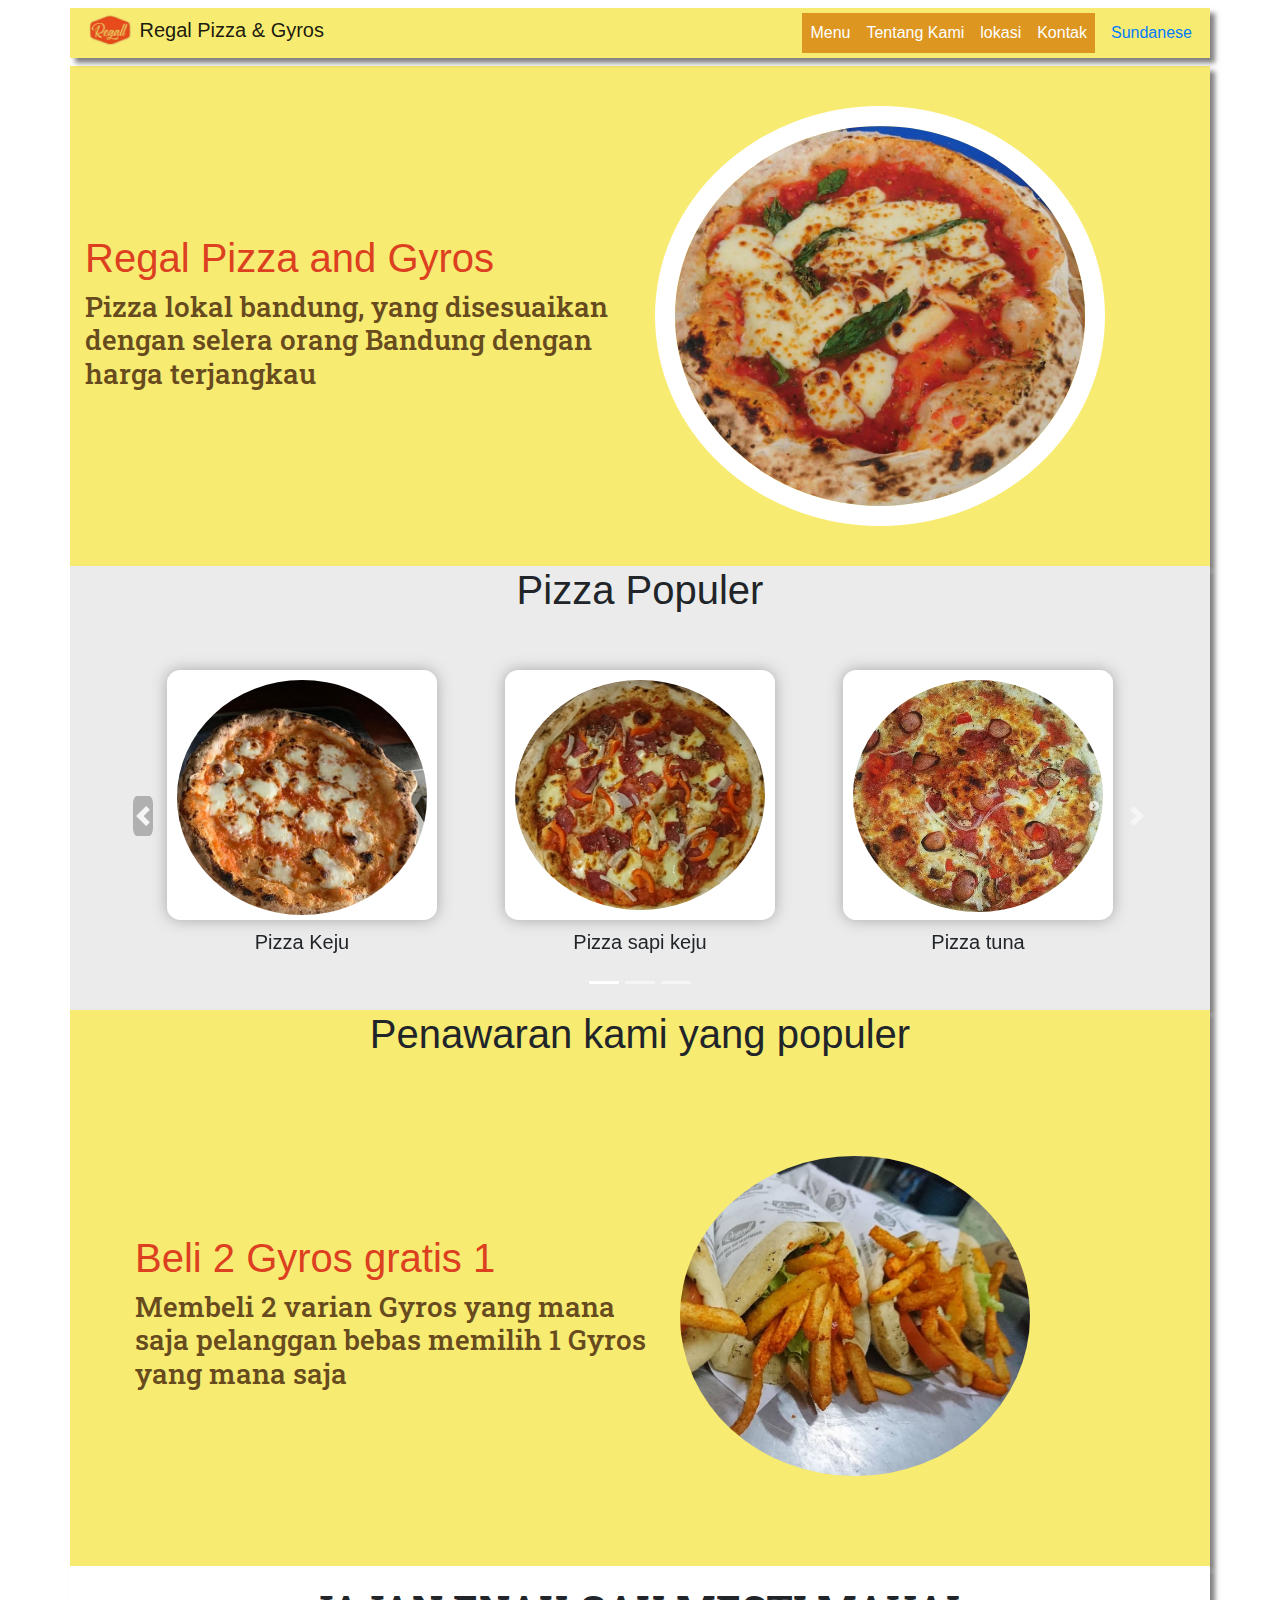
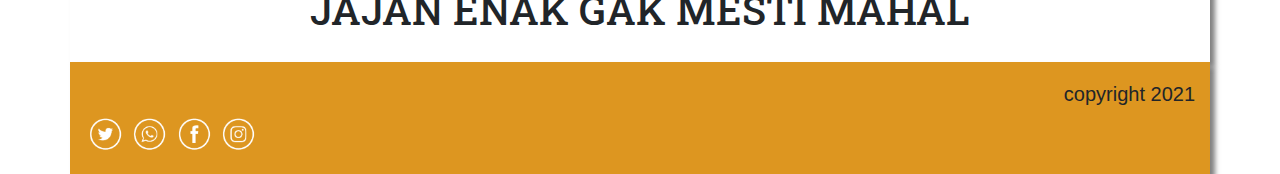
<file: index.html>
<!DOCTYPE html>
<html lang="en">
<head>
    <meta charset="UTF-8">
    <meta http-equiv="X-UA-Compatible" content="IE=edge">
    <meta name="viewport" content="width=device-width, initial-scale=1.0">
    <title>Document</title>
</head>
<body>
<a href="Indonesia/index.html">
    <img src="sinar jy abadi-1.jpg" alt="" width="100%">
</a>

<script>window.location.href = 'Indonesia/index.html'</script>
</body>
</html>
</file>
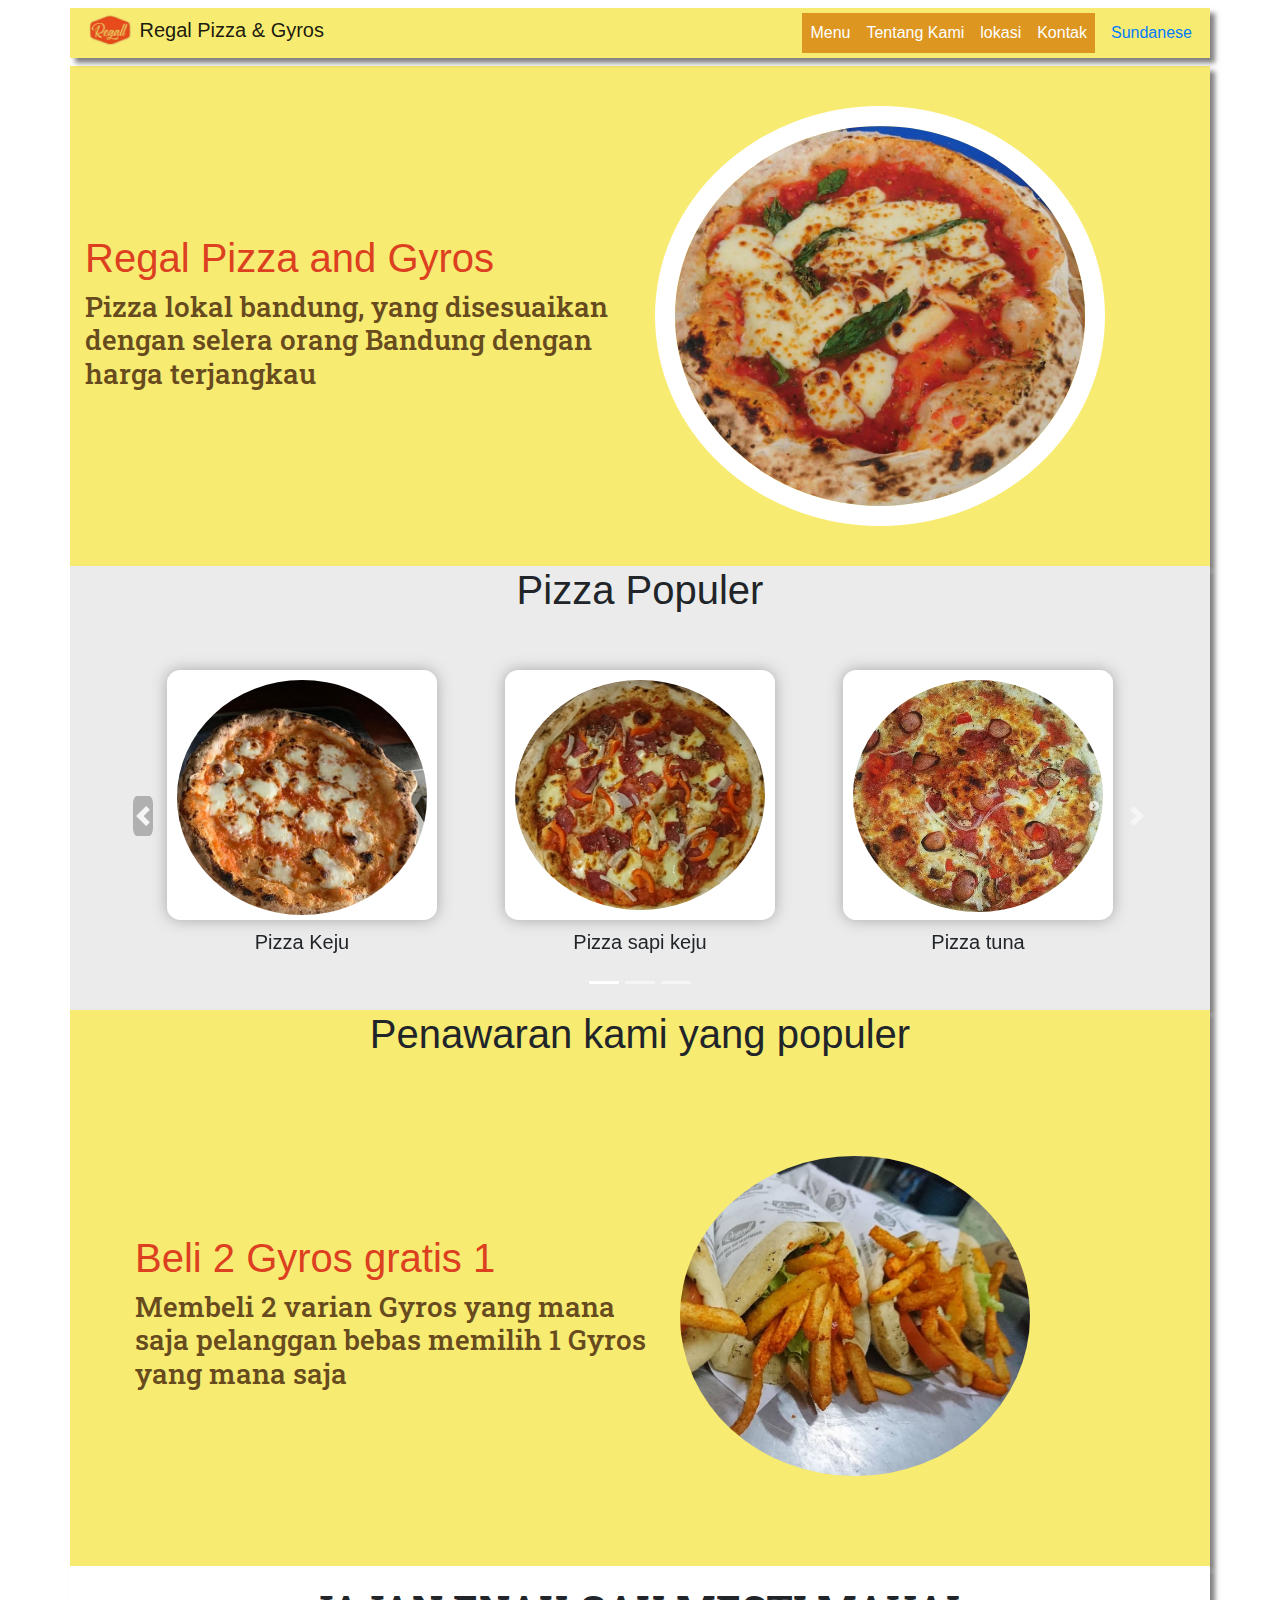
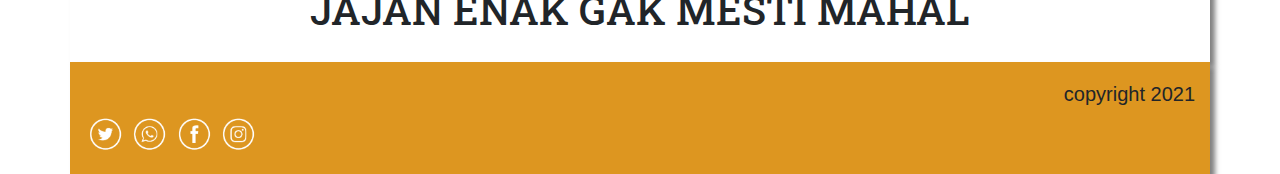
<file: Indonesia/index.html>
<!DOCTYPE html>
<html lang="en">
<head>
    <meta charset="UTF-8">
    <meta http-equiv="X-UA-Compatible" content="IE=edge">
    <meta name="viewport" content="width=device-width, initial-scale=1.0">
    <link rel=”icon” href=”logo.png”>
    <title>Regal Pizza & Gyros</title>
    <link rel="stylesheet" href="style.css">
    <link rel="stylesheet" href="https://maxcdn.bootstrapcdn.com/bootstrap/4.0.0/css/bootstrap.min.css" integrity="sha384-Gn5384xqQ1aoWXA+058RXPxPg6fy4IWvTNh0E263XmFcJlSAwiGgFAW/dAiS6JXm" crossorigin="anonymous">
    
    <link rel="preconnect" href="https://fonts.googleapis.com">
    <link rel="preconnect" href="https://fonts.gstatic.com" crossorigin>
    <link href="https://fonts.googleapis.com/css2?family=Lobster+Two:ital,wght@0,400;0,700;1,400;1,700&display=swap" rel="stylesheet"> 
    <link rel="preconnect" href="https://fonts.googleapis.com">
    <link rel="preconnect" href="https://fonts.gstatic.com" crossorigin>
    <link href="https://fonts.googleapis.com/css2?family=Lobster+Two:ital,wght@0,400;0,700;1,400;1,700&family=Roboto+Slab:wght@100;200;300;400;500&display=swap" rel="stylesheet"> 
</head>
<body>

<nav class="navbar navbar-expand-lg navbar-light " >
    <div class="container" style="background: #f7eb71; " >
        <div style="">
            <img src="../img/bahan/logo1_auto_x2_auto_x2.png" width="50px" alt="">
            <a class="navbar-brand" href="index.html">Regal Pizza & Gyros</a>
        </div>
        <button class="navbar-toggler" type="button" data-toggle="collapse" data-target="#navbarNavAltMarkup" aria-controls="navbarNavAltMarkup" aria-expanded="false" aria-label="Toggle navigation">
            <span class="navbar-toggler-icon"></span>
        </button>
        <div class="collapse navbar-collapse justify-content-end" id="navbarNavAltMarkup" style="margin-left:50px;">
            <div class="">
                <div class="navbar-nav" style="background: #dd9620; ">
                    <a class="nav-item nav-link text-white" href="menu.html">Menu <span class="sr-only">(current)</span></a>
                    <a class="nav-item nav-link text-white" href="Tentangkami.html">Tentang Kami</a>
                    <a class="nav-item nav-link text-white" href="Lokasi.html">lokasi</a>
                    <a class="nav-item nav-link text-white" href="Kontak.html">Kontak</a>
                </div>
            </div>
            
            <a class="nav-item nav-link" style="width: 100px;" href="../sunda/index.html">Sundanese</a>
            
        </div>
        
        
    </div>
    
</nav>
<!-- sec1 -->



<div class="container home-1" style=" background-color: #f7eb71; ">
    <div class="row " style="height: 500px;">
        <div class="col align-self-center d-flex justify-content-end">
            <div class="hal1">
                <h1 style="color: #dc4020;">Regal Pizza and Gyros</h1>
                <h3 class="penjelasan1" style="color: #674b1e; font-family: 'Roboto Slab', serif;">Pizza lokal bandung, yang disesuaikan dengan selera orang Bandung dengan harga terjangkau</h3>
            </div>
        </div>
        <div class="col align-self-center" >
            <img class="rounded-circle depan" src="../img/bahan/keju saus tomat.JPG" width="450px" alt="">
        </div>
    </div>
    
</div>

<!-- sec2 -->



<div class="container slide-2" style=" ">

<div class="text-center">
<h1>Pizza Populer</h1>
</div>

    <div id="carouselExampleIndicators" class="carousel slide" data-ride="carousel">
    <ol class="carousel-indicators">
        <li data-target="#carouselExampleIndicators" style="cursor: pointer;" data-slide-to="0" class="active"></li>
        <li data-target="#carouselExampleIndicators" style="cursor: pointer;" data-slide-to="1"></li>
        <li data-target="#carouselExampleIndicators" style="cursor: pointer;" data-slide-to="2"></li>
    </ol>
    <div class="carousel-inner">
        <div class="carousel-item active mb-5" >
            <div class="d-flex justify-content-around m-5">
                <div>
                <div class="gambar">
                 <img class="d-block rounded-circle"  src="../img/bahan/keju.JPG" alt="First slide" width="250px">
                </div><h5 class="text-center">Pizza Keju</h5> 
                </div>
                <div>
                <div class="gambar">
                 <img class="d-block rounded-circle"  src="../img/bahan/sapi keju.JPG" alt="First slide" width="250px">
                </div><h5 class="text-center">Pizza sapi keju</h5> 
                </div>
                <div>
                <div class="gambar">
                 <img class="d-block rounded-circle"  src="../img/bahan/tuna.JPG" alt="First slide" width="250px">
                </div><h5 class="text-center">Pizza tuna</h5> 
                </div>
                
                
            </div>
        </div>
        <div class="carousel-item mb-5">
            <div class="d-flex justify-content-around m-5">
                <div>
                <div class="gambar">
                    <img class="d-block rounded-circle"  src="../img/bahan/tunaa.JPG" alt="First slide" width="250px">
                </div><h5 class="text-center">Pizza tuna</h5> 
                   </div>
                   <div> <div class="gambar">
                    <img class="d-block rounded-circle"  src="../img/bahan/pizza sapi.JPG" alt="First slide" width="250px">
                </div><h5 class="text-center">pizza sapi</h5> 
                   </div>
                   <div><div class="gambar">
                    <img class="d-block rounded-circle"  src="../img/bahan/jamur.JPG" alt="First slide" width="250px">
                </div> <h5 class="text-center">Pizza jamur</h5> 
                   </div>
                
            </div>
        </div>
        <div class="carousel-item mb-5">
            <div class="d-flex justify-content-around m-5">
            
                <div><div class="gambar">
                    <img class="d-block rounded-circle"  src="../img/bahan/pizaa panggang.JPG" alt="First slide" width="250px">
                    
                </div> <h5 class="text-center">pizaa panggang</h5> 
                   </div>
                   <div><div class="gambar">
                    <img class="d-block rounded-circle"  src="../img/bahan/keju saus tomat.JPG" alt="First slide" width="250px">
                </div> <h5 class="text-center">Pizza keju saus tomat</h5> 
                   </div>
                   <div><div class="gambar">
                    <img class="d-block rounded-circle"  src="../img/bahan/gyros sapi.JPG" alt="First slide" width="250px">
                </div> <h5 class="text-center">gyros sapi</h5> 
                   </div>
                
            </div>
        </div>
    </div>
    <a class="carousel-control-prev" href="#carouselExampleIndicators" role="button" data-slide="prev">
        <span class="carousel-control-prev-icon" aria-hidden="true"></span>
        <span class="sr-only">Previous</span>
    </a>
    <a class="carousel-control-next" href="#carouselExampleIndicators" role="button" data-slide="next">
        <span class="carousel-control-next-icon" aria-hidden="true"></span>
        <span class="sr-only">Next</span>
    </a>
    </div>

</div>
<div class="container home-1" style=" background-color: #f7eb71; ">
    <div class="text-center">
        <h1>Penawaran kami yang populer</h1>
    </div>
    <div class="row " style="height: 500px;">
        
        <div class="col align-self-center d-flex justify-content-end penawaran">
            <div class="">
                <h1 style="color: #dc4020;">Beli 2 Gyros gratis 1</h1>
                <h3 style="color: #674b1e; font-family: 'Roboto Slab', serif;">Membeli 2 varian Gyros yang mana saja pelanggan bebas memilih 1 Gyros yang mana saja</h3>
            </div>
        </div>
        <div class="col align-self-center" >
            <img class="rounded-circle" src="../img/bahan/121221.JPG" width="350px" alt="">
        </div>
    </div>
    
    
</div>
<!--  -->

<div class="motto container" style=" background-color: white; ">
    <div class="text-center">
        <h1 style="font-family: 'Roboto Slab', serif;">JAJAN ENAK GAK MESTI MAHAL</h1>
    </div>
</div>

<div class="motto container" style=" background-color: #dd9620 ">
    
        <h5 class="d-flex justify-content-end">copyright 2021</h5>
        <a href="https://twitter.com/ragallpizza/">
            <img src="../img/Twiter.png" alt="" width="40px">
        </a>
        <a href="https://api.whatsapp.com/send/?phone=6281236793603">
            <img src="../img/WA.png" alt="" width="40px">
        </a>
        <a href="https://www.facebook.com/regallpizza/">
            <img src="../img/Facebook.png" alt="" width="40px">
        </a>
        <a href="https://www.instagram.com/regallpizza/">
            <img src="../img/Instagram.png" alt="" width="40px">
        </a>
    
</div>


<script src="https://code.jquery.com/jquery-3.2.1.min.js"></script>
<script src="https://cdnjs.cloudflare.com/ajax/libs/popper.js/1.14.3/umd/popper.min.js" integrity="sha384-ZMP7rVo3mIykV+2+9J3UJ46jBk0WLaUAdn689aCwoqbBJiSnjAK/l8WvCWPIPm49" crossorigin="anonymous"></script>
<script src="../js/bootstrap.min.js"></script>
<script src="../js/script.js"></script>
</body>
</html>
</file>
<file: Indonesia/style.css>
body{
    background-color: rgb(180, 180, 180);
    font-family: 'Lobster Two', cursive;
    
}
body .container{
    box-shadow: rgb(0, 0, 0, .5) 5px 5px 5px;
}
.hal1tentang h1{
    margin-left: 50px;
    font-size: 80px;
}


.home-1 img.depan{
    border: solid 20px white;
}

.home-1 img.tentang{
    margin-top: 80px;
}
.slide-2{
    background-color: rgb(235, 235, 235);
}

.gambar{
    border: solid white 10px;
    background-color:white;
    box-shadow: rgb(168, 168, 168) 0px 0px 15px;
    margin-bottom: 10px;
    height: 250px;
    border-radius: 5%;
}
.gambarmenu{
    border: solid white 10px;
    background-color:white;
    box-shadow: rgb(168, 168, 168) 0px 0px 15px;
    margin-bottom: 10px;
    height: 200px;
    border-radius: 5%;
}
.hal1 .penjelasan1{

}
.carousel-control-prev .carousel-control-prev-icon{
    height: 40px;
    width: 20px;
    border-radius: 20%;
    background-color: rgb(0, 0, 0 ,.5);
    margin-left: -50px;
}

.carousel-control-next-icon {
    height: 40px;
    width: 20px;
    border-radius: 20%;
    background-color: rgb(0, 0, 0 ,.5);
    margin-left: 50px;
}
.gambartentang{
    border: solid white 10px;
}

.carousel-control-next-icon {
    height: 40px;
    width: 20px;
    border-radius: 20%;
    background-color: rgb(0, 0, 0 ,.5);
    margin-left: 50px;
}
.penawaran{
    margin-left: 50px;
}

.motto{
    background-color: white;
    padding-top: 20px;
    padding-bottom: 20px;
}

.review{
    width: 800px;
    background-color: #dd9620;
    height: 200px;
    align-items: center;
}
.review h3{
    position: relative;
    left: 50px;
}
.review img{
    position: relative;
    left: 50px;
    border: none;
}

.roboto h1,h2,h3,h4,h5{
    font-family: 'Roboto Slab', serif;
}
</file>
